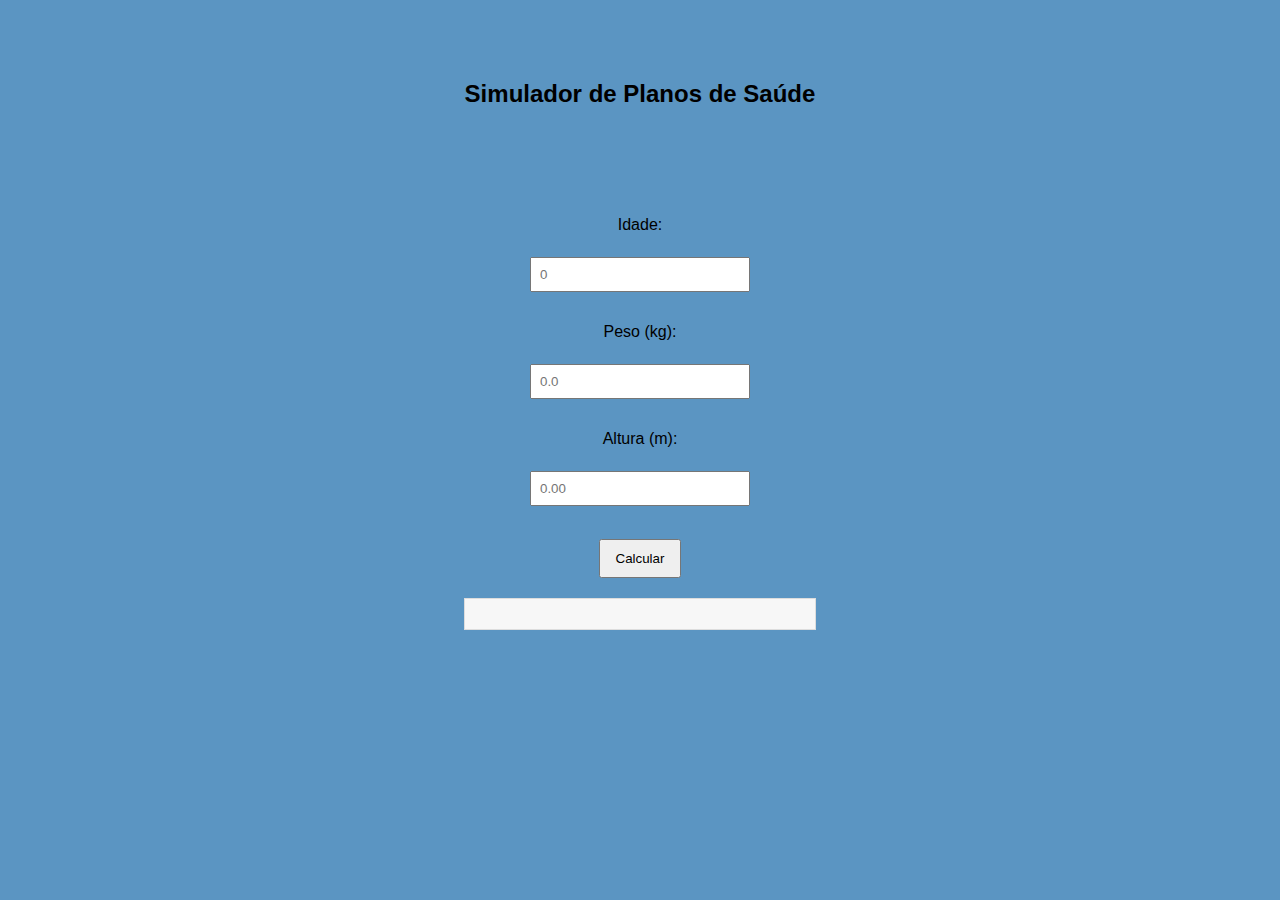
<file: questão2/index.html>
<!DOCTYPE html>
<html lang="en">
<head>
    <meta charset="UTF-8">
    <meta name="viewport" content="width=device-width, initial-scale=1.0">
    <title>Calculadora de plano de saúde </title>
    <link rel="stylesheet" href="css/estilo.css">
</head>
<body>
    <header class="faixa">
        <h2 class="">Simulador de Planos de Saúde</h2>
    </header>
    <div id="funcoes">
        <label>Idade:</label><br>
        <input type="number" id="idade" min="0" step="1" placeholder="0"><br>

        <label>Peso (kg):</label><br>
        <input type="number" id="peso" min="0" step="0.1" placeholder="0.0"><br>

        <label>Altura (m):</label><br>
        <input type="number" step="0.01" id="altura" min="0.01" placeholder="0.00"><br>

        <button onclick="calcularPlanos()">Calcular</button>
    </div>
    <div id="resultadoPlanos"></div>

    <script src="js/script.js"></script>
</body>
</html>
</file>
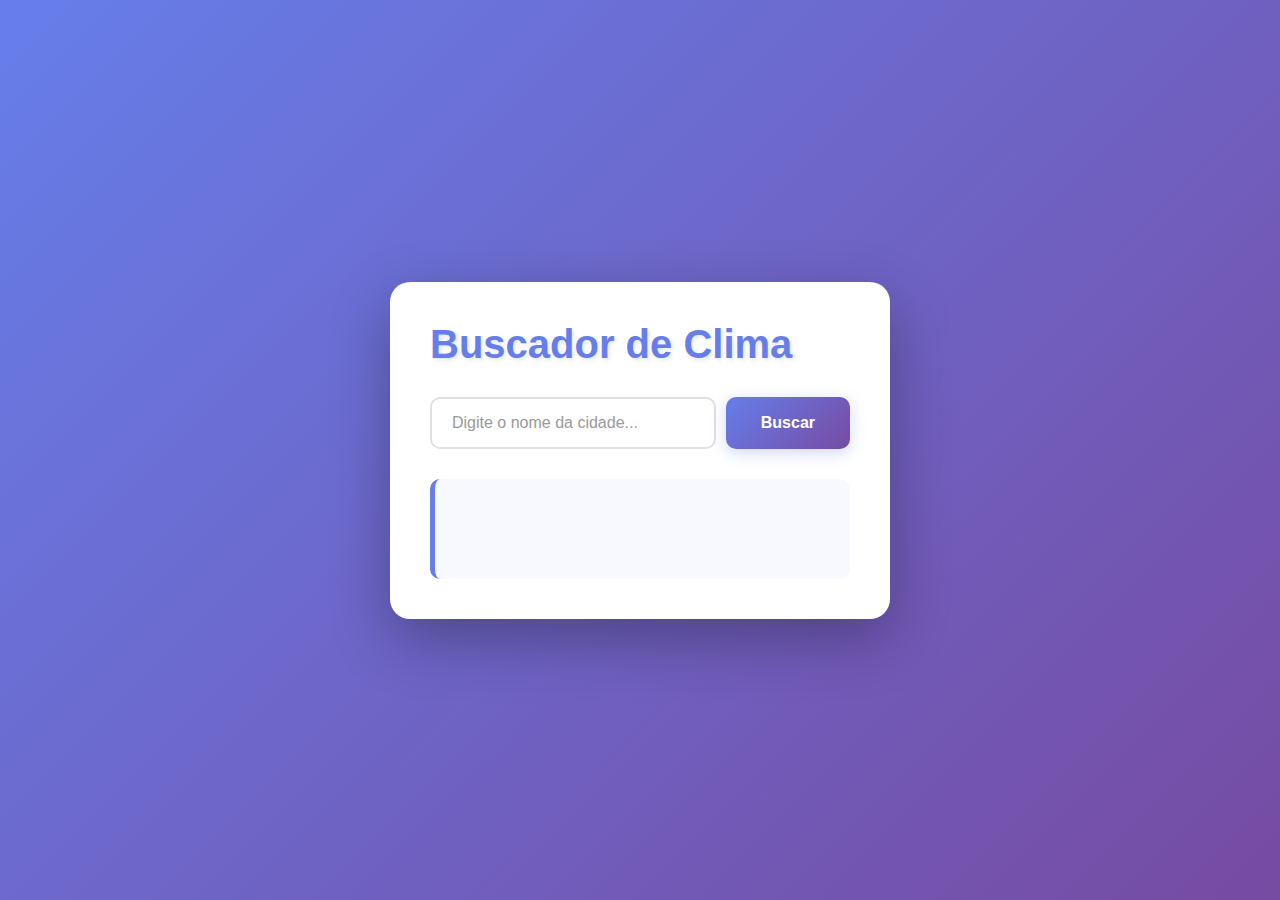
<file: questão3/index.html>
<!DOCTYPE html>
<html lang="pt-BR">
<head>
    <meta charset="UTF-8">
    <meta name="viewport" content="width=device-width, initial-scale=1.0">
    <title>Buscador de Clima</title>
    <link rel="stylesheet" href="css/estilo.css">
</head>
<body>
    <div class="container">
        <h1>Buscador de Clima</h1>
        
        <div class="search-container">
            <input type="text" id="cidade" placeholder="Digite o nome da cidade..." onkeypress="if(event.key === 'Enter') buscarClima()">
            <button onclick="buscarClima()">Buscar</button>
        </div>

        <div id="clima" class="resultado"></div>
    </div>

    <script src="js/script.js"></script>
</body>
</html>
</file>
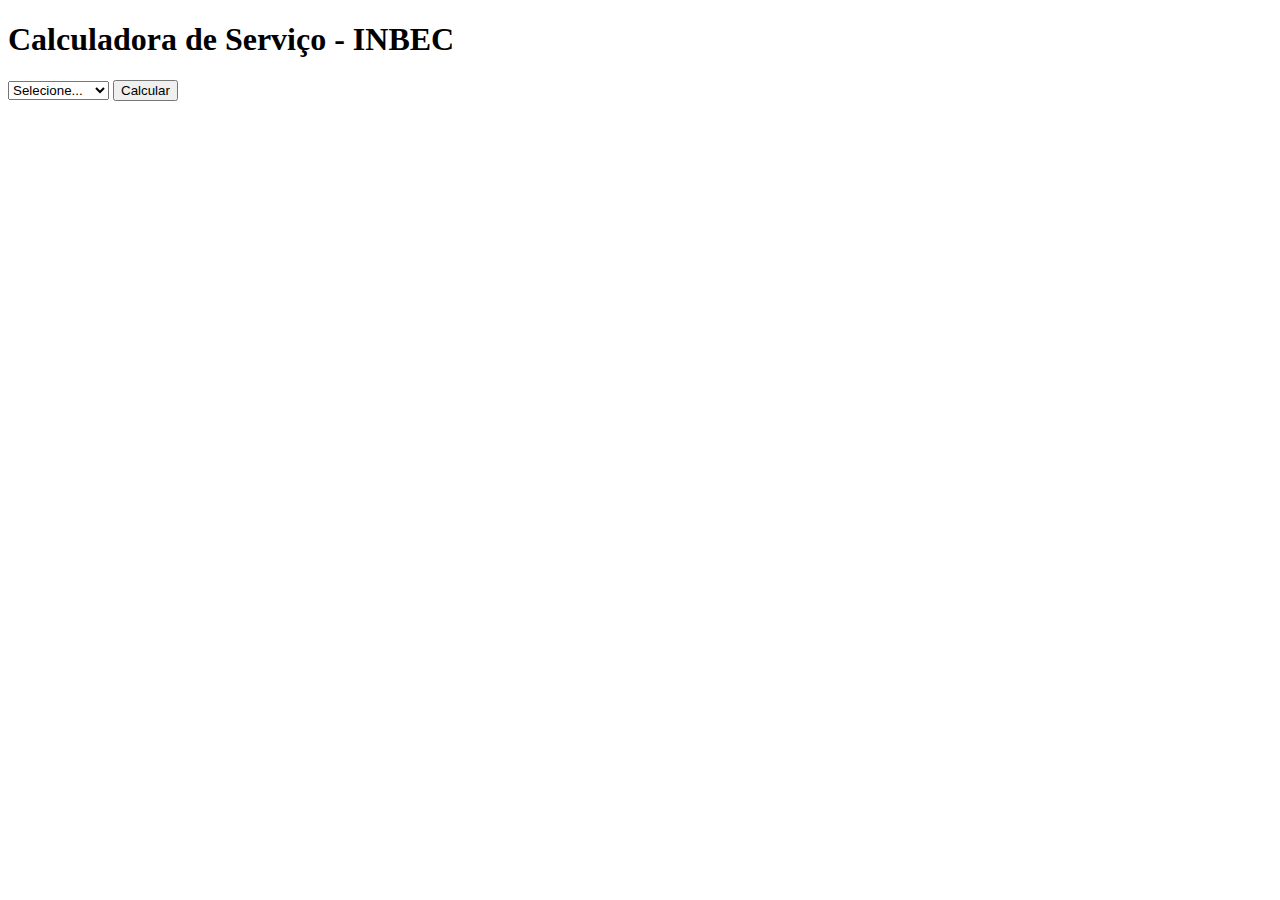
<file: questão1/calculadora.html>
<!DOCTYPE html>
<html lang="en">
<head>
    <meta charset="UTF-8">
    <meta name="viewport" content="width=device-width, initial-scale=1.0">
    <title>Calculadora de serviços</title>
</head>
<body>
    <h1>Calculadora de Serviço - INBEC</h1>
    <form id="formServico">
    <select id="tipoServico">
        <option value="">Selecione...</option>
        <option value="interpretacao">Interpretação</option>
        <option value="traducao">Tradução</option>
    </select>

    <div id="areaInterpretacao" style="display:none;">
        <input id="nomeEvento" placeholder="Nome do Evento">
        <select id="tipoEvento">
            <option value="juridico">Jurídico</option>
            <option value="educacao">Educação</option>
            <option value="artistico">Artístico/Cultural</option>
            <option value="video">Vídeo Conferência</option>
        </select>
        <input id="tempoEvento" placeholder="Tempo em minutos" type="number">
        <select id="gravado">
            <option value="nao">Não ficará gravado</option>
            <option value="sim">Ficará gravado</option>
        </select>
        <input id="endereco" placeholder="Endereço (opcional)">
    </div>

    <div id="areaTraducao" style="display:none;">
        <input id="tituloMaterial" placeholder="Título">
        <select id="tipoMaterial">
            <option value="videobook">VideoBook</option>
            <option value="tv">Programa de TV</option>
            <option value="propaganda">Propaganda</option>
            <option value="filme">Filme</option>
            <option value="documentario">Documentário</option>
        </select>
        <input id="tempoVideo" type="number" placeholder="Tempo em minutos">
        <select id="legendagem">
            <option value="nao">Sem legendagem</option>
            <option value="sim">Com legendagem</option>
        </select>
        <select id="edicao">
            <option value="simples">Edição simples</option>
            <option value="completa">Edição completa</option>
        </select>
        <textarea id="descricao" placeholder="Descrição opcional"></textarea>
    </div>

    <button type="button" onclick="calcular()">Calcular</button>
</form>

<div id="resultado"></div>

    <script src="js/script.js"></script>
</body>
</html>
</file>
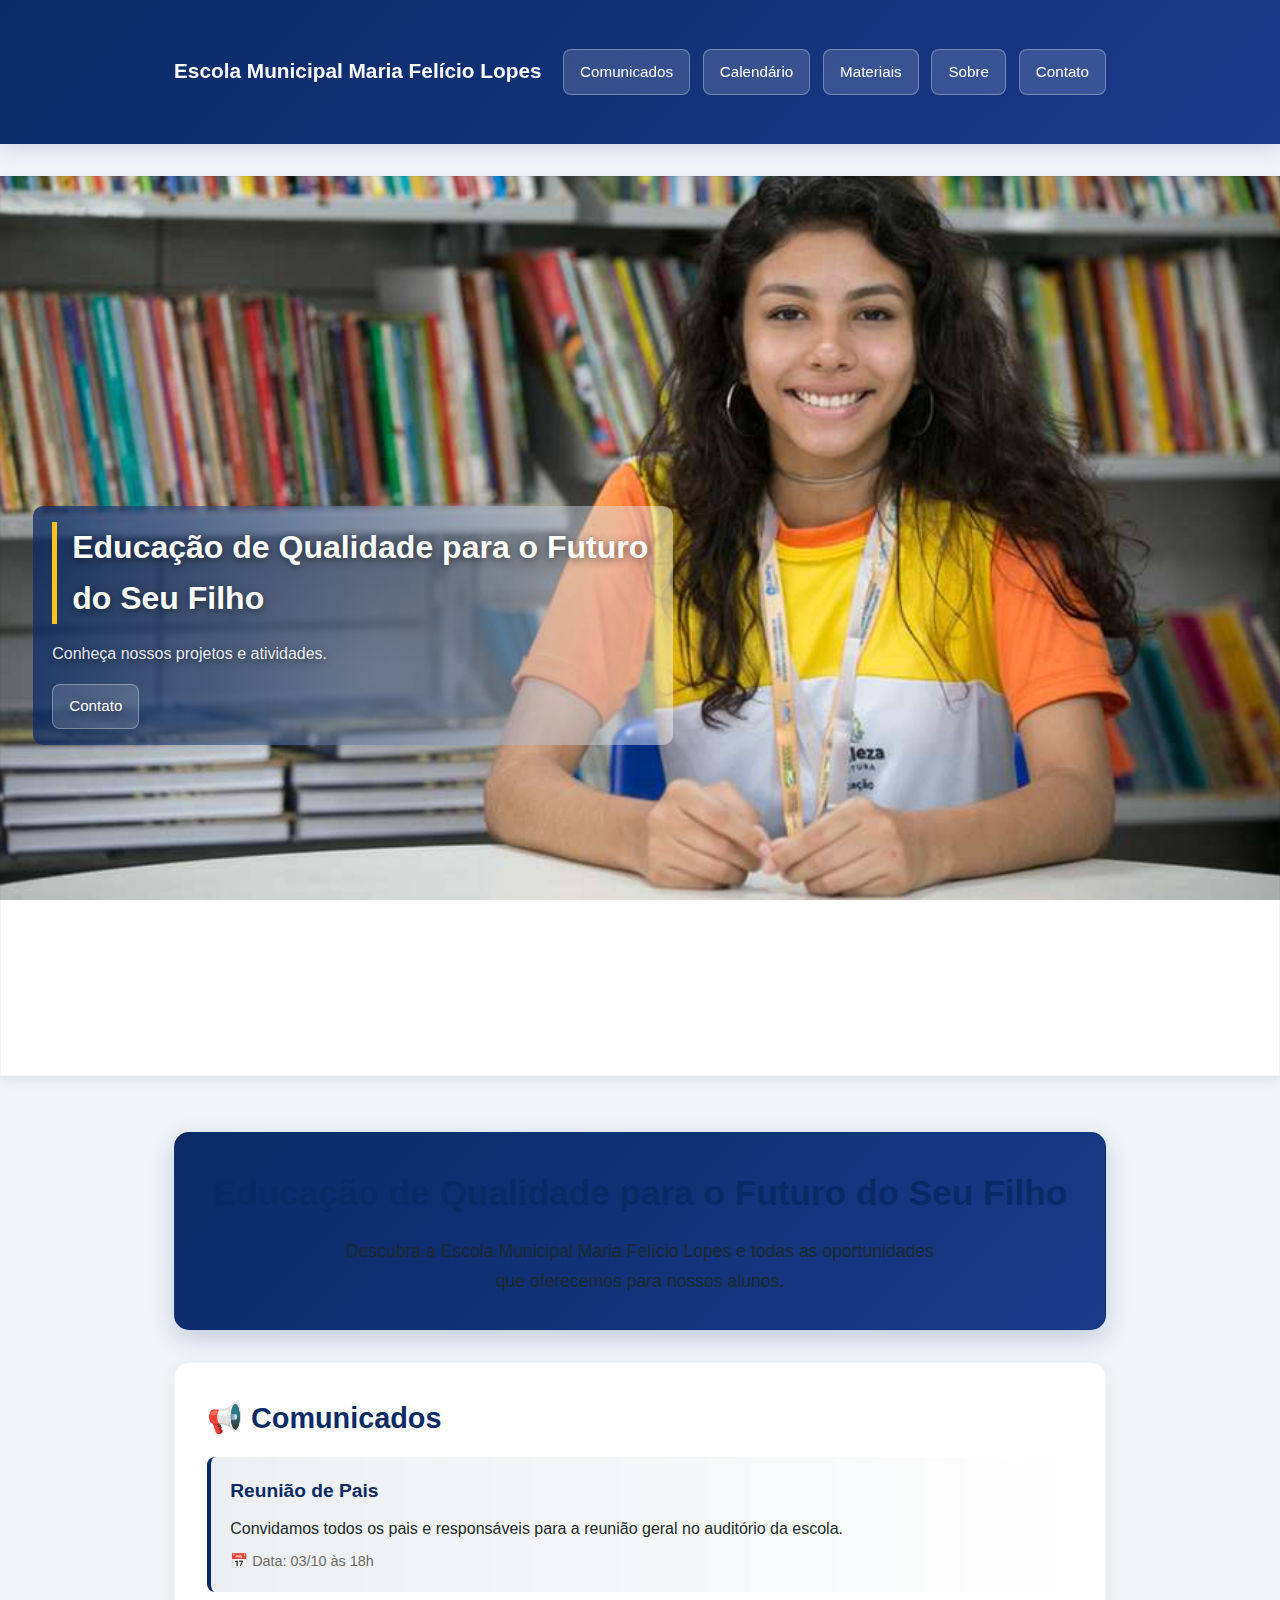
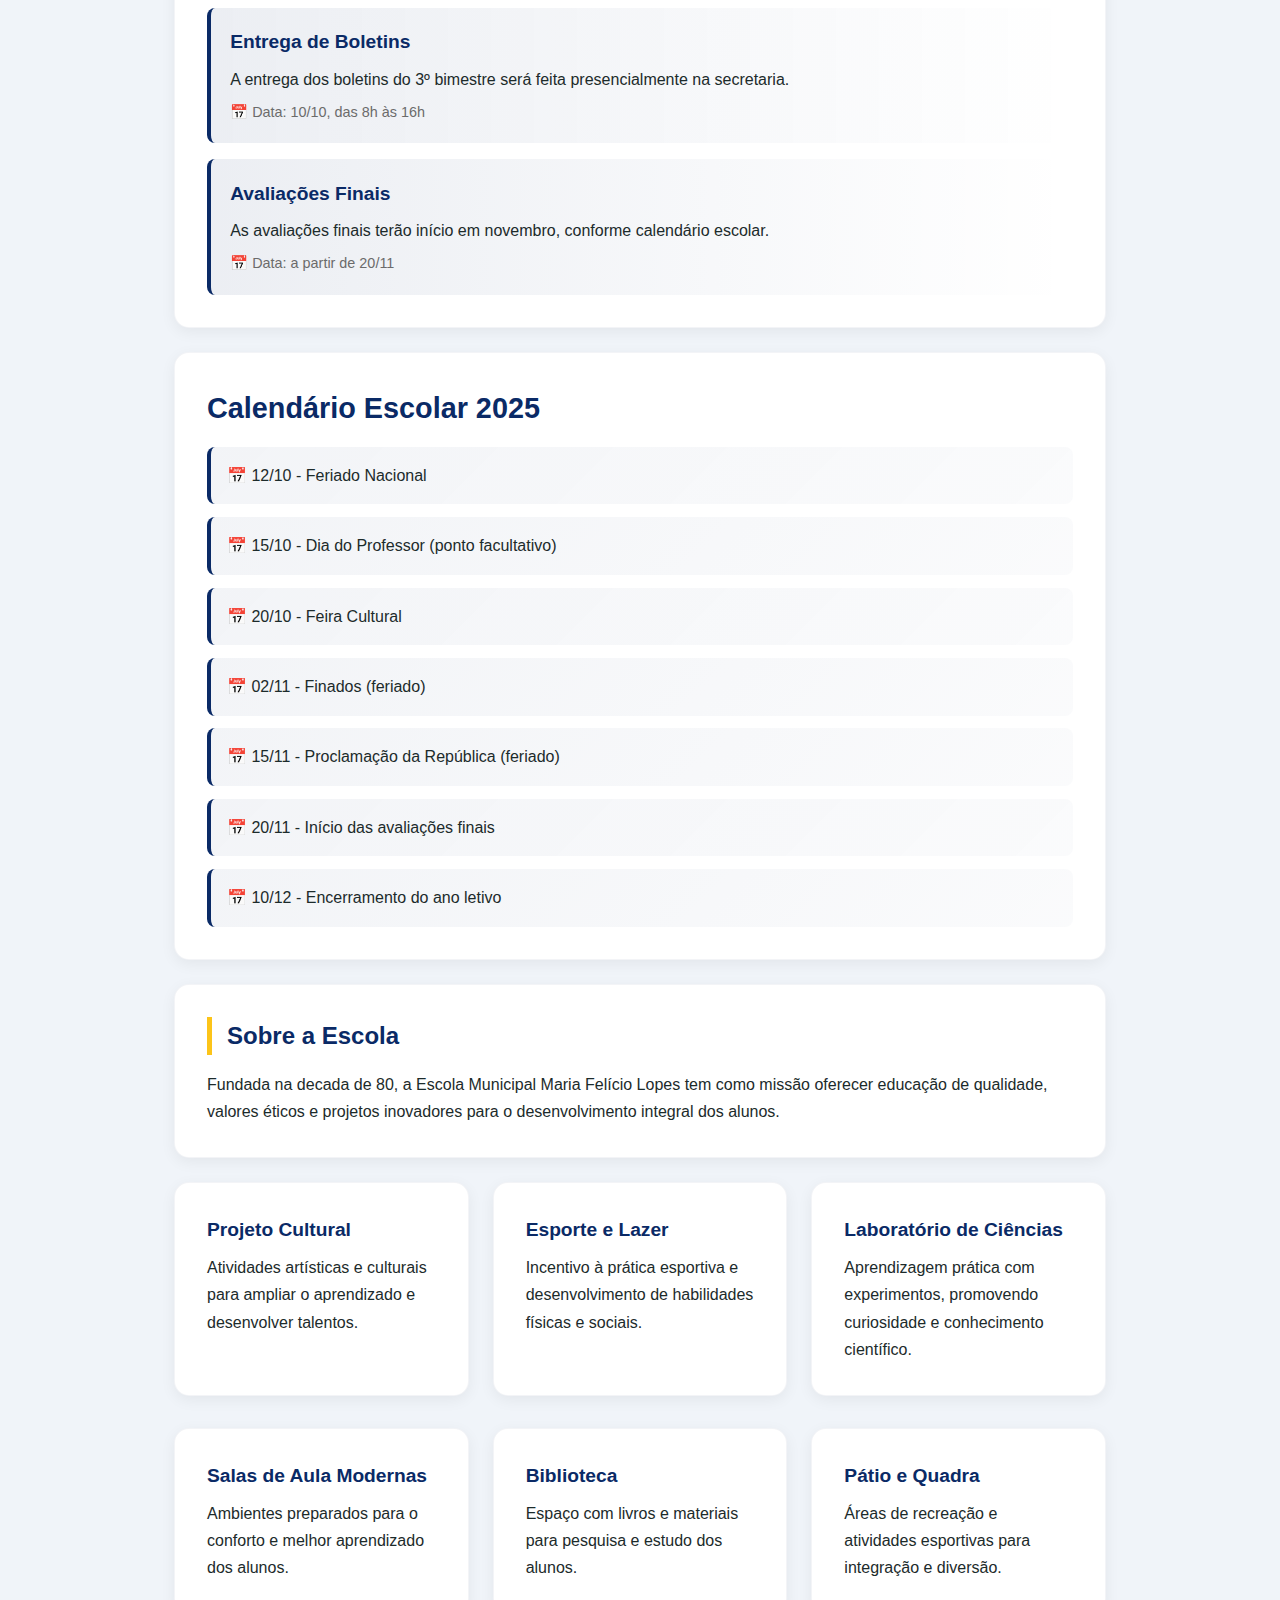
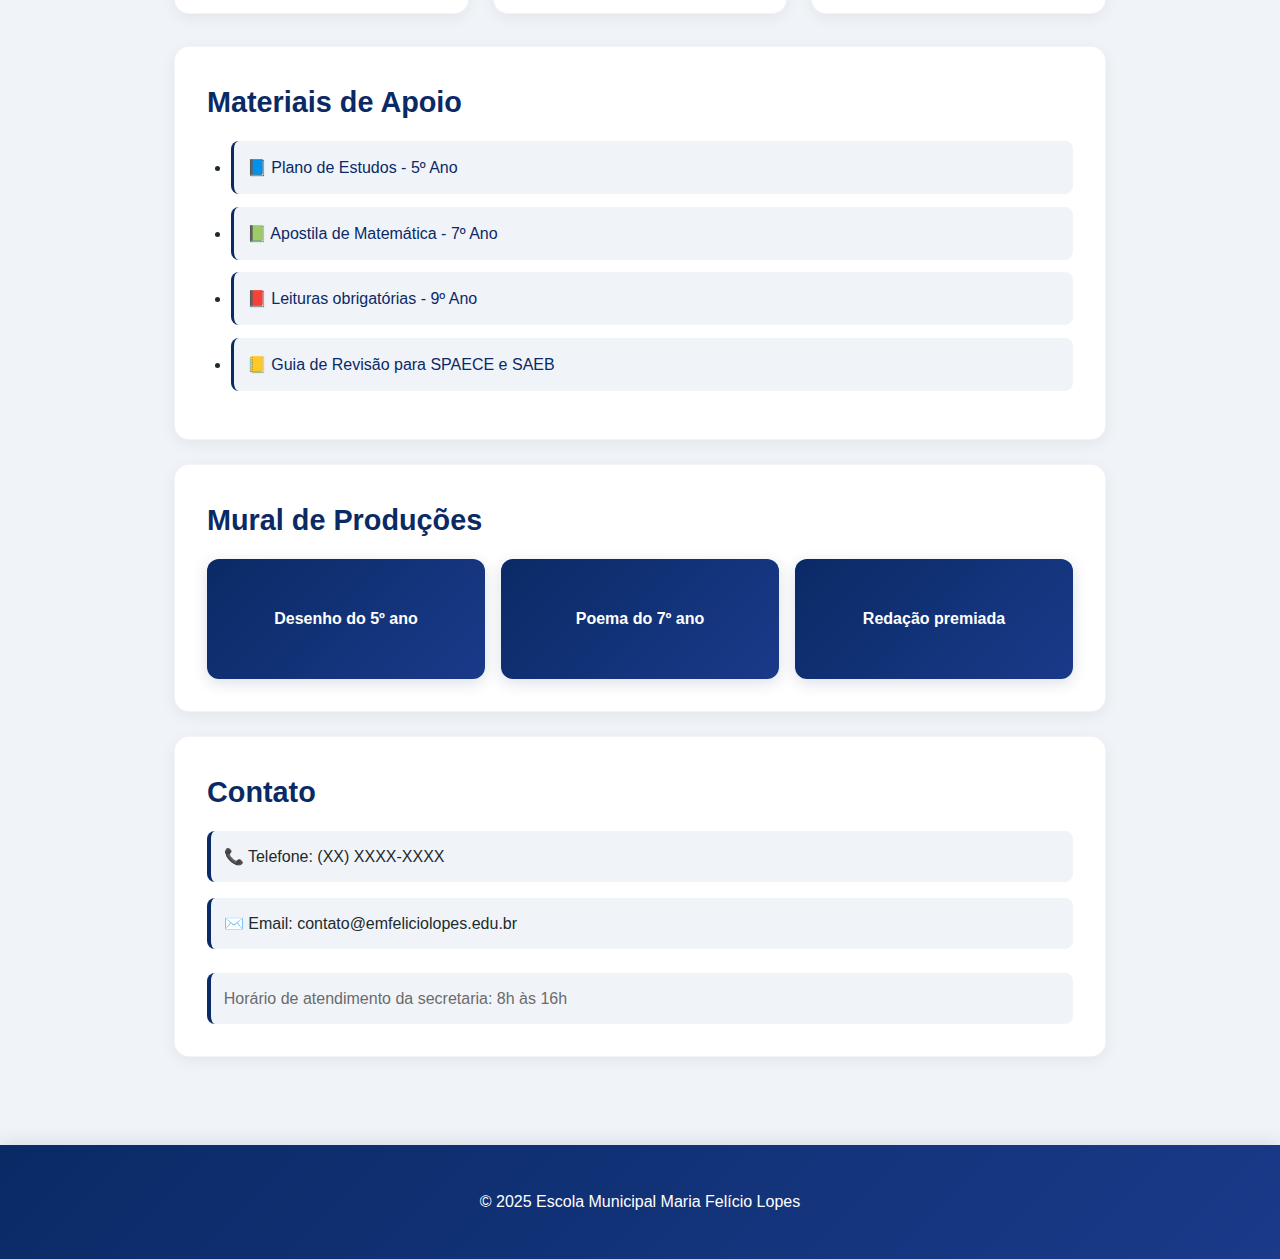
<file: questão4/site.html>
<!doctype html>
<html lang="pt-BR">
<head>
  <meta charset="utf-8" />
  <meta name="viewport" content="width=device-width,initial-scale=1" />
  <title>Escola Municipal - Maria Felício Lopes</title>
  <meta name="description" content="Site simples e leve para escola pública: comunicados, calendário, materiais e contato" />
  <link rel="stylesheet" href="css/estilo.css">
</head>
<body>
  <header>
    <div class="container" role="banner">
      <nav aria-label="Menu principal">
        <div class="brand">Escola Municipal Maria Felício Lopes</div>
        <div class="menu" role="navigation">
          <a class="btn" href="#comunicados">Comunicados</a>
          <a class="btn" href="#calendario">Calendário</a>
          <a class="btn" href="#materiais">Materiais</a>
          <a class="btn" href="#sobre">Sobre</a>
          <a class="btn" href="#contato">Contato</a>
        </div>
      </nav>
    </div>
  </header>

  <main class="carrossel">
    <section class="hero-banner" id="inicio" style="background-image: url('img/biblioteca.png');">
      <div class="slide-overlay hero-overlay">
        <h2>Educação de Qualidade para o Futuro do Seu Filho</h2>
        <p>Conheça nossos projetos e atividades.</p>
        <a class="cta btn" href="#contato">Contato</a>
      </div>
    </section>
  </main>

  <main class="container">
    <section class="hero">
      <h1>Educação de Qualidade para o Futuro do Seu Filho</h1>
      <p>Descubra a Escola Municipal Maria Felício Lopes e todas as oportunidades que oferecemos para nossos alunos.</p>
    </section>

    <!-- COMUNICADOS -->
    <section id="comunicados" class="card">
      <h1>📢 Comunicados</h1>
      <div class="notice-board">
        <div class="notice">
          <h3>Reunião de Pais</h3>
          <p>Convidamos todos os pais e responsáveis para a reunião geral no auditório da escola.</p>
          <div class="notice-date">📅 Data: 03/10 às 18h</div>
        </div>
        <div class="notice">
          <h3>Entrega de Boletins</h3>
          <p>A entrega dos boletins do 3º bimestre será feita presencialmente na secretaria.</p>
          <div class="notice-date">📅 Data: 10/10, das 8h às 16h</div>
        </div>
        <div class="notice">
          <h3>Avaliações Finais</h3>
          <p>As avaliações finais terão início em novembro, conforme calendário escolar.</p>
          <div class="notice-date">📅 Data: a partir de 20/11</div>
        </div>
      </div>
    </section>

    <!-- CALENDÁRIO -->
    <section id="calendario" class="card">
      <h1>Calendário Escolar 2025</h1>
      <div class="calendar">
        <div>📅 12/10 - Feriado Nacional</div>
        <div>📅 15/10 - Dia do Professor (ponto facultativo)</div>
        <div>📅 20/10 - Feira Cultural</div>
        <div>📅 02/11 - Finados (feriado)</div>
        <div>📅 15/11 - Proclamação da República (feriado)</div>
        <div>📅 20/11 - Início das avaliações finais</div>
        <div>📅 10/12 - Encerramento do ano letivo</div>
      </div>
    </section>

    <!-- SOBRE A ESCOLA -->
    <section id="sobre" class="card">
      <h2>Sobre a Escola</h2>
      <p>Fundada na decada de 80, a Escola Municipal Maria Felício Lopes tem como missão oferecer educação de qualidade, valores éticos e projetos inovadores para o desenvolvimento integral dos alunos.</p>
    </section>

    <section id="projetos" class="section-cards">
      <div class="card">
        <h3>Projeto Cultural</h3>
        <p>Atividades artísticas e culturais para ampliar o aprendizado e desenvolver talentos.</p>
      </div>
      <div class="card">
        <h3>Esporte e Lazer</h3>
        <p>Incentivo à prática esportiva e desenvolvimento de habilidades físicas e sociais.</p>
      </div>
      <div class="card">
        <h3>Laboratório de Ciências</h3>
        <p>Aprendizagem prática com experimentos, promovendo curiosidade e conhecimento científico.</p>
      </div>
    </section>

    <section id="estrutura" class="section-cards">
      <div class="card">
        <h3>Salas de Aula Modernas</h3>
        <p>Ambientes preparados para o conforto e melhor aprendizado dos alunos.</p>
      </div>
      <div class="card">
        <h3>Biblioteca</h3>
        <p>Espaço com livros e materiais para pesquisa e estudo dos alunos.</p>
      </div>
      <div class="card">
        <h3>Pátio e Quadra</h3>
        <p>Áreas de recreação e atividades esportivas para integração e diversão.</p>
      </div>
    </section>

    <!-- MATERIAIS DE APOIO -->
    <section id="materiais" class="card">
      <h1>Materiais de Apoio</h1>
      <ul>
        <li><a href="#">📘 Plano de Estudos - 5º Ano</a></li>
        <li><a href="#">📗 Apostila de Matemática - 7º Ano</a></li>
        <li><a href="#">📕 Leituras obrigatórias - 9º Ano</a></li>
        <li><a href="#">📒 Guia de Revisão para SPAECE e SAEB</a></li>
      </ul>
    </section>

    <section id="mural" class="card">
      <h1>Mural de Produções</h1>
      <div class="mural-grid">
        <div class="mural-item">Desenho do 5º ano</div>
        <div class="mural-item">Poema do 7º ano</div>
        <div class="mural-item">Redação premiada</div>
      </div>
    </section>

    <section id="contato" class="card">
      <h1>Contato</h1>
      <div class="contact-list">
        <div>📞 Telefone: (XX) XXXX-XXXX</div>
        <div>✉️ Email: contato@emfeliciolopes.edu.br</div>
        <div class="small">Horário de atendimento da secretaria: 8h às 16h</div>
      </div>
    </section>
  </main>

  <footer>
    <div class="container">© 2025 Escola Municipal Maria Felício Lopes</div>
  </footer>

  <button id="topoBtn" style="display: none; position: fixed; bottom: 20px; right: 20px; padding: 10px 15px; background-color: #0066cc; color: white; border: none; border-radius: 5px; cursor: pointer; font-size: 14px; z-index: 1000;">⬆️ Topo</button>

  <script src="js/script.js"></script>
</body>
</html>
</file>
<file: questão2/css/estilo.css>
body {
            font-family: Arial, sans-serif;
            margin: 0;
            padding: 0;
            background-color: #5b95c2;
            color: #000000;
        }
        .faixa {
            position: relative;
            padding: 60px;
            text-align: center;
        }

        .faixa::before {
            content: "";
            position: absolute;
            inset: 0;
            background-size: cover;
            background-position: center;
            opacity: 0.4; /* transparência da imagem */
            z-index: -1; /* coloca atrás do título */
        }

        .faixa h1 {
            position: relative;
            color: white;
        }
        input {
            padding: 8px;
            margin: 5px 0;
            width: 200px;
        }

        button {
            padding: 10px 15px;
            margin-top: 10px;
            cursor: pointer;
        }

        #funcoes {
            display: flex;
            flex-direction: column;
            align-items: center;
            margin-top: 20px;
        }

        #funcoes label {
            display: block;
            width: 200px;
            text-align: center;
            margin-top: 8px;
        }

        #resultadoPlanos {
            margin: 20px auto 0;
            padding: 15px;
            border: 1px solid #ddd;
            width: 320px;
            background: #f7f7f7;
        }
        #resultadoPlanos h3, p {
            color: black;
        }
</file>
<file: questão3/css/estilo.css>
* {
    margin: 0;
    padding: 0;
    box-sizing: border-box;
}

body {
    font-family: 'Segoe UI', Tahoma, Geneva, Verdana, sans-serif;
    background: linear-gradient(135deg, #667eea 0%, #764ba2 100%);
    min-height: 100vh;
    display: flex;
    align-items: center;
    justify-content: center;
    color: #333;
    padding: 20px;
}

.container {
    background: white;
    border-radius: 20px;
    box-shadow: 0 20px 60px rgba(0, 0, 0, 0.3);
    padding: 40px;
    max-width: 500px;
    width: 100%;
    animation: slideIn 0.5s ease-out;
}

@keyframes slideIn {
    from {
        opacity: 0;
        transform: translateY(-30px);
    }
    to {
        opacity: 1;
        transform: translateY(0);
    }
}

h1 {
    color: #667eea;
    margin-bottom: 30px;
    font-size: 2.5em;
    text-shadow: 2px 2px 4px rgba(0, 0, 0, 0.1);
}

.search-container {
    display: flex;
    gap: 10px;
    margin-bottom: 30px;
    flex-wrap: wrap;
}

input#cidade {
    flex: 1;
    min-width: 200px;
    padding: 15px 20px;
    border: 2px solid #e0e0e0;
    border-radius: 10px;
    font-size: 1em;
    transition: all 0.3s ease;
    outline: none;
}

input#cidade:focus {
    border-color: #667eea;
    box-shadow: 0 0 10px rgba(102, 126, 234, 0.2);
}

input#cidade::placeholder {
    color: #999;
}

button {
    padding: 15px 35px;
    background: linear-gradient(135deg, #667eea 0%, #764ba2 100%);
    color: white;
    border: none;
    border-radius: 10px;
    font-size: 1em;
    font-weight: bold;
    cursor: pointer;
    transition: all 0.3s ease;
    box-shadow: 0 4px 15px rgba(102, 126, 234, 0.3);
}

button:hover {
    transform: translateY(-2px);
    box-shadow: 0 6px 20px rgba(102, 126, 234, 0.4);
}

button:active {
    transform: translateY(0);
}

.resultado {
    min-height: 100px;
    background: #f8f9ff;
    border-radius: 10px;
    padding: 20px;
    border-left: 5px solid #667eea;
}

.resultado h2 {
    color: #667eea;
    margin-bottom: 15px;
    font-size: 1.8em;
}

.resultado br {
    line-height: 2;
}

.resultado > * {
    margin-bottom: 10px;
    font-size: 1.1em;
    color: #555;
}

/* Responsivo */
@media (max-width: 600px) {
    .container {
        padding: 25px;
    }

    h1 {
        font-size: 2em;
    }

    .search-container {
        flex-direction: column;
    }

    input#cidade {
        min-width: auto;
    }

    button {
        width: 100%;
    }
}
</file>
<file: questão4/css/estilo.css>
:root {
  --bg: #f0f4f9;
  --card: #ffffff;
  --accent: #2b7a78;
  --accent-contrast: #ffffff;
  --muted: #6b6b6b;
  --text: #1c2b2b;
  --brand: #0b615f;
  --btn-border: rgba(11, 97, 95, 0.12);
  --shadow: rgba(10, 10, 10, .06);
  --max-width: 980px;
  --radius: 15px;
  --gap: 1.5rem;
  --primary: #0a2a66;
  --primary-light: #1a3a8a;
  --secondary: #ff6b6b;
  --success: #51cf66;
  --warning: #fcc419;
}

/* Reset e estilos globais */
* {
  margin: 0;
  padding: 0;
  box-sizing: border-box;
}

body, html {
  margin: 0;
  padding: 0;
  font-family: 'Segoe UI', Tahoma, Geneva, Verdana, sans-serif;
  background-color: var(--bg);
  color: var(--text);
  height: 100%;
  scroll-behavior: smooth;
  line-height: 1.6;
}

/* Scrollbar customizado */
::-webkit-scrollbar {
  width: 10px;
}

::-webkit-scrollbar-track {
  background: var(--bg);
}

::-webkit-scrollbar-thumb {
  background: var(--primary);
  border-radius: 5px;
}

::-webkit-scrollbar-thumb:hover {
  background: var(--primary-light);
}

/* Layout */
.container {
  max-width: var(--max-width);
  margin: 0 auto;
  padding: 1.5rem;
}

/* Cabeçalho */
header {
  background: linear-gradient(135deg, var(--primary) 0%, var(--primary-light) 100%);
  color: rgb(255, 255, 255);
  padding: 25px 20px;
  box-shadow: 0 4px 20px rgba(10, 42, 102, 0.15);
  position: sticky;
  top: 0;
  z-index: 100;
}

header .container {
  display: flex;
  align-items: center;
  justify-content: space-between;
}

nav {
  display: flex;
  gap: 1rem;
  align-items: center;
  width: 100%;
  justify-content: space-between;
}

.brand {
  font-weight: 700;
  font-size: 1.3rem;
  color: var(--accent-contrast);
  text-decoration: none;
  line-height: 1;
  white-space: nowrap;
}

.brand a,
a .brand {
  color: var(--accent-contrast);
  text-decoration: none;
}

.menu {
  display: flex;
  gap: 0.8rem;
  align-items: center;
  flex-wrap: wrap;
  justify-content: flex-end;
}

.btn {
  display: inline-block;
  background: rgba(255, 255, 255, 0.15);
  border: 1px solid rgba(255, 255, 255, 0.3);
  padding: 0.6rem 1rem;
  border-radius: 8px;
  color: var(--accent-contrast);
  text-decoration: none;
  font-size: 0.95rem;
  font-weight: 500;
  transition: all 0.3s ease;
  cursor: pointer;
}

.btn:hover,
.btn:focus {
  background: rgba(255, 255, 255, 0.25);
  transform: translateY(-2px);
  box-shadow: 0 6px 15px rgba(11, 97, 95, 0.2);
  outline: none;
}

/* Conteúdo principal */
main {
  padding: 2rem 0;
}

.carrossel {
  position: relative;
  overflow: hidden;
  margin-bottom: 0;
}

/* Banner único em tela inteira (hero-banner) */
.hero-banner {
  position: relative;
  overflow: hidden;
  border-radius: 0;
  margin-bottom: 0;
  background-size: cover;
  background-position: center;
  background-repeat: no-repeat;
  background-attachment: fixed;
  height: 100vh;
  min-height: 420px;
  display: flex;
  align-items: center;
  padding: 2rem;
}

.hero-overlay {
  position: relative;
  color: #fff;
  max-width: 640px;
  background: linear-gradient(90deg, rgba(10,42,102,0.75), rgba(255, 255, 255, 0.45));
  padding: 1rem 1.2rem;
  border-radius: 10px;
  text-shadow: 0 2px 8px rgba(0,0,0,0.5);
  z-index: 20;
}

.hero-overlay h2 {
  margin-top: 0;
  font-size: 2rem;
  color: #fff;
}

.hero-overlay p {
  color: rgba(255,255,255,0.9);
  margin-bottom: 1rem;
}

.hero {
  text-align: center;
  padding: 2rem;
  background: linear-gradient(135deg, var(--primary) 0%, var(--primary-light) 100%);
  color: white;
  border-radius: var(--radius);
  margin-bottom: 2rem;
  box-shadow: 0 8px 25px rgba(10, 42, 102, 0.2);
}

.hero h1 {
  font-size: 2.2rem;
  margin-bottom: 1rem;
  font-weight: 700;
}

.hero p {
  font-size: 1.1rem;
  opacity: 0.95;
  max-width: 600px;
  margin: 0 auto;
}

.card {
  background: var(--card);
  padding: 2rem;
  border-radius: var(--radius);
  box-shadow: 0 4px 15px var(--shadow);
  color: var(--text);
  margin-bottom: var(--gap);
  transition: all 0.3s ease;
  border: 1px solid rgba(10, 42, 102, 0.05);
}

.card:hover {
  transform: translateY(-5px);
  box-shadow: 0 12px 25px rgba(10, 42, 102, 0.15);
}

h1 {
  margin: 0 0 1rem;
  font-size: 1.8rem;
  color: var(--primary);
  font-weight: 700;
}

h2 {
  color: var(--primary);
  border-left: 5px solid var(--warning);
  padding-left: 15px;
  margin-bottom: 1rem;
  font-size: 1.5rem;
}

h3 {
  color: var(--primary);
  margin-bottom: 0.5rem;
  font-size: 1.2rem;
}

section {
  background: white;
  margin-bottom: var(--gap);
  padding: 1.5rem;
  border-radius: var(--radius);
  box-shadow: 0px 4px 12px rgba(0, 0, 0, 0.08);
  border: 1px solid rgba(10, 42, 102, 0.05);
}

/* Grid de cards */
.section-cards {
  display: grid;
  grid-template-columns: repeat(auto-fit, minmax(280px, 1fr));
  gap: 1.5rem;
  background: transparent !important;
  box-shadow: none !important;
  border: none !important;
  padding: 0 !important;
  margin: 0 0 2rem 0;
}

.section-cards .card {
  margin-bottom: 0;
}

/* Contato */
.contact-list {
  display: flex;
  flex-direction: column;
  gap: 1rem;
}

.contact-list div {
  font-size: 1rem;
  padding: 0.8rem;
  background: var(--bg);
  border-radius: 8px;
  border-left: 4px solid var(--primary);
}

.small {
  font-size: 0.9rem;
  color: var(--muted);
  margin-top: 0.5rem;
}

/* Links */
a {
  color: var(--primary);
  text-decoration: none;
  transition: color 0.3s ease;
}

a:hover {
  color: var(--secondary);
  text-decoration: underline;
}

p, li {
  line-height: 1.7;
  color: var(--text);
}

ul {
  margin: 1rem 0;
  padding-left: 1.5rem;
}

ul li {
  margin-bottom: 0.8rem;
  padding: 0.8rem;
  background: var(--bg);
  border-radius: 8px;
  border-left: 3px solid var(--primary);
  transition: all 0.3s ease;
}

ul li:hover {
  background: rgba(10, 42, 102, 0.08);
  transform: translateX(5px);
}

ul li a {
  color: var(--primary);
  font-weight: 500;
}

/* Calendário */
.calendar {
  display: flex;
  flex-direction: column;
  gap: 0.8rem;
  color: var(--text);
}

.calendar div {
  padding: 1rem;
  background: linear-gradient(135deg, rgba(10, 42, 102, 0.05) 0%, rgba(10, 42, 102, 0.02) 100%);
  border-left: 4px solid var(--primary);
  border-radius: 8px;
  transition: all 0.3s ease;
  cursor: pointer;
}

.calendar div:hover {
  background: linear-gradient(135deg, rgba(10, 42, 102, 0.1) 0%, rgba(10, 42, 102, 0.05) 100%);
  transform: translateX(5px);
  box-shadow: 0 4px 10px rgba(10, 42, 102, 0.1);
}

/* Mural de produções */
.mural-grid {
  display: grid;
  grid-template-columns: repeat(auto-fit, minmax(150px, 1fr));
  gap: 1rem;
}

.mural-item {
  padding: 1.5rem;
  border-radius: 12px;
  background: linear-gradient(135deg, var(--primary) 0%, var(--primary-light) 100%);
  min-height: 120px;
  box-shadow: 0 4px 15px rgba(10, 42, 102, 0.15);
  display: flex;
  align-items: center;
  justify-content: center;
  text-align: center;
  color: white;
  font-weight: 600;
  transition: all 0.3s ease;
  cursor: pointer;
}

.mural-item:hover {
  transform: scale(1.05) translateY(-5px);
  box-shadow: 0 8px 25px rgba(10, 42, 102, 0.25);
}

/* Avisos/Comunicados */
.notice-board {
  display: flex;
  flex-direction: column;
  gap: 1rem;
}

.notice {
  border-left: 4px solid var(--primary);
  padding: 1.2rem;
  margin-bottom: 0;
  background: linear-gradient(to right, rgba(10, 42, 102, 0.08), transparent);
  color: var(--text);
  border-radius: 8px;
  transition: all 0.3s ease;
}

.notice:hover {
  transform: translateX(5px);
  box-shadow: 0 4px 12px rgba(10, 42, 102, 0.15);
  background: linear-gradient(to right, rgba(10, 42, 102, 0.12), transparent);
}

.notice h3 {
  margin-top: 0;
  color: var(--primary);
}

.notice-date {
  font-size: 0.9rem;
  color: var(--muted);
  margin-top: 0.5rem;
  font-weight: 500;
}

.notice-important {
  background: linear-gradient(to right, #fff7e6, transparent);
  border-left-color: var(--warning);
}

/* Rodapé */
footer {
  background: linear-gradient(135deg, var(--primary) 0%, var(--primary-light) 100%);
  color: white;
  text-align: center;
  padding: 2rem;
  margin-top: 3rem;
  box-shadow: 0 -4px 15px rgba(10, 42, 102, 0.1);
}

/* Botão de topo */
#topoBtn {
  position: fixed;
  bottom: 30px;
  right: 30px;
  padding: 12px 18px;
  background-color: var(--primary);
  color: white;
  border: none;
  border-radius: 50px;
  cursor: pointer;
  font-size: 16px;
  font-weight: 600;
  z-index: 1000;
  box-shadow: 0 6px 20px rgba(10, 42, 102, 0.3);
  transition: all 0.3s ease;
  display: none;
}

#topoBtn:hover {
  background-color: var(--primary-light);
  transform: translateY(-3px);
  box-shadow: 0 8px 25px rgba(10, 42, 102, 0.4);
}

/* Responsividade */
@media (max-width: 768px) {
  header .container {
    flex-direction: column;
    gap: 1rem;
  }

  nav {
    flex-direction: column;
    gap: 1rem;
  }

  .menu {
    width: 100%;
    justify-content: center;
    flex-direction: row;
  }

  .brand {
    font-size: 1.1rem;
  }

  .btn {
    padding: 0.5rem 0.8rem;
    font-size: 0.85rem;
  }

  h1 {
    font-size: 1.5rem;
  }

  .hero h1 {
    font-size: 1.5rem;
  }

  .hero p {
    font-size: 1rem;
  }

  .carrossel {
    height: 200px;
  }

  .section-cards {
    grid-template-columns: 1fr;
  }

  .mural-grid {
    grid-template-columns: repeat(auto-fit, minmax(120px, 1fr));
  }

  #topoBtn {
    bottom: 20px;
    right: 20px;
    padding: 10px 14px;
    font-size: 14px;
  }
}

@media (max-width: 480px) {
  .container {
    padding: 1rem;
  }

  header {
    padding: 15px 10px;
  }

  .brand {
    font-size: 1rem;
  }

  .btn {
    padding: 0.4rem 0.6rem;
    font-size: 0.75rem;
  }

  h1 {
    font-size: 1.3rem;
  }

  h2 {
    font-size: 1.1rem;
  }

  .hero {
    padding: 1.5rem 1rem;
  }

  .hero h1 {
    font-size: 1.2rem;
  }

  .card {
    padding: 1.5rem 1rem;
  }
}

.resources a {
display: inline-block;
margin-right: .5rem;
margin-bottom: .4rem;
  padding: .4rem .6rem;
  border-radius: 8px;
  border: 1px solid #e6e6e6;
  text-decoration: none;
  background: #fafafa;
  color: var(--text);
}
/* Rodapé */
footer {
  background-color: #b22222;
  color: white;
  padding: 20px;
  text-align: center;
  margin-top: 40px;
}

footer a {
  color: #ffcc00;
  text-decoration: none;
}

footer a:hover {
  text-decoration: underline;
}

/* Botão flutuante voltar ao topo */
.btn-topo {
  position: fixed;
  bottom: 20px;
  right: 20px;
  background: #0a2a66;
  color: white;
  text-decoration: none;
  padding: 12px 16px;
  border-radius: 50%;
  font-size: 18px;
  font-weight: bold;
  box-shadow: 0px 4px 8px rgba(0,0,0,0.2);
  transition: 0.3s;
}

.btn-topo:hover {
  background: #ffcc00;
  color: #0a2a66;
}
.sr-only {
  position: absolute;
  width: 1px;
  height: 1px;
  padding: 0;
  margin: -1px;
  overflow: hidden;
  clip: rect(0,0,0,0);
  border-width: 0;
}

/* Media queries para banner hero */
@media (max-width: 768px) {
  .hero-banner {
    height: 60vh;
    min-height: 220px;
    padding: 1.5rem;
  }
  .hero-overlay {
    max-width: 90%;
  }
  .hero-overlay h2 {
    font-size: 1.3rem;
  }
  .hero-overlay p {
    font-size: 0.95rem;
  }
}

@media (max-width: 480px) {
  .hero-banner {
    height: 50vh;
    padding: 1rem;
  }
  .hero-overlay h2 {
    font-size: 1.1rem;
  }
  white-space: nowrap;
  border: none;
}

/* Responsividade */
@media (max-width: 900px) {
  .mural-grid { grid-template-columns: repeat(2, 1fr); }
}
@media (max-width: 700px) {
  .grid { grid-template-columns: 1fr; }
  .menu { display: none; }
}
@media (max-width: 600px) {
  .mural-grid { grid-template-columns: 1fr; }
}

/* ESTILOS ÚTEIS — Mudar cor de link específico:
   exemplo: alterar só a marca (brand) sem mexer nos outros links
*/
.brand { color: var(--accent-contrast); }
.brand-link { color: var(--brand); } /* use <a class="brand-link"><div class="brand">...</di
</file>
